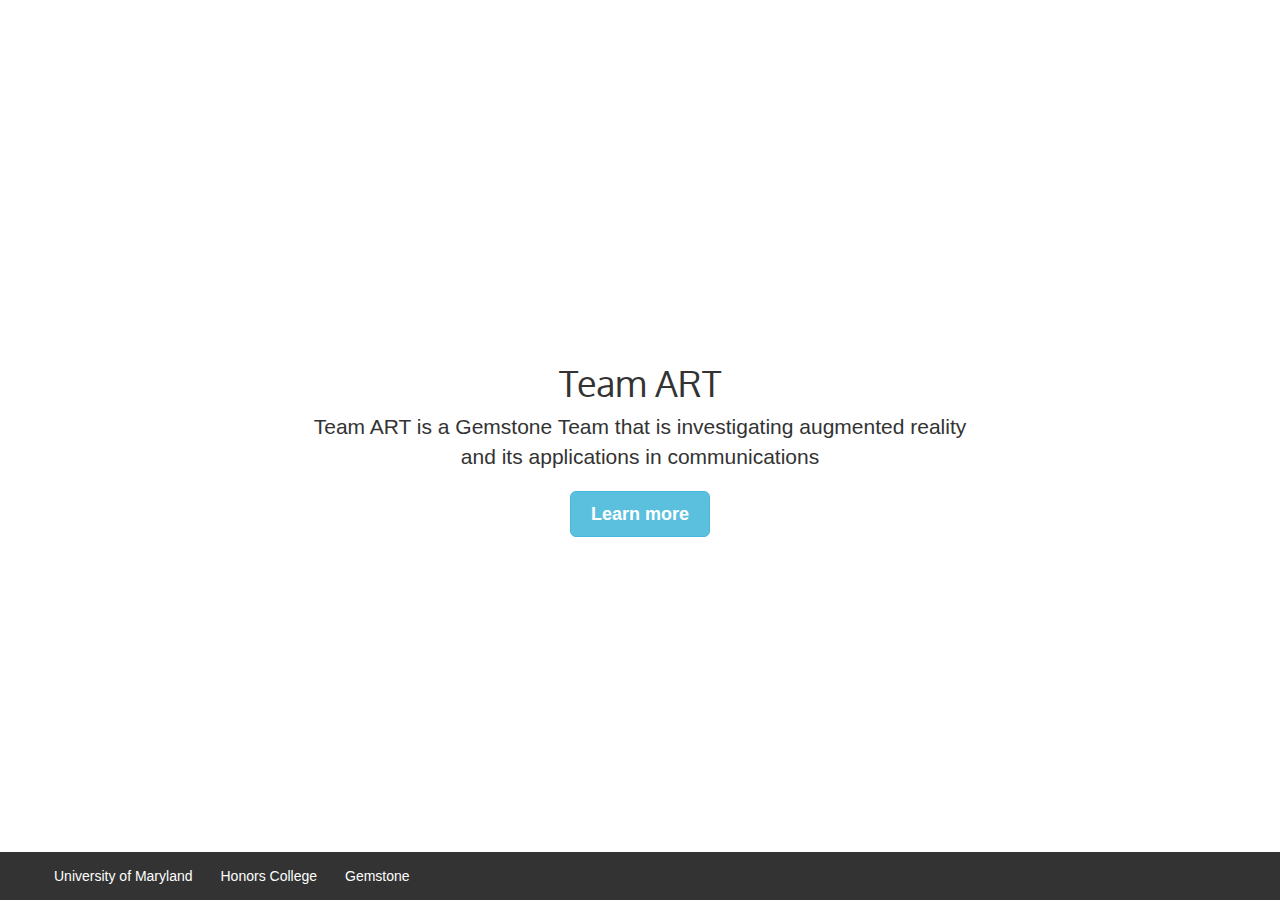
<file: index.html>
<!DOCTYPE html>

<html lang = en-US>
<head>
<meta charset="utf-8">
   <!-- this links to the css im using -->
<link rel="stylesheet" type="text/css" href="homepage.css">

<!-- should make this mobile compatible courtesy of boostrap -->
<meta name="viewport" content="width=device-width, initial-scale=1">

<link rel="stylesheet" href="https://maxcdn.bootstrapcdn.com/bootstrap/3.3.7/css/bootstrap.min.css" integrity="sha384-BVYiiSIFeK1dGmJRAkycuHAHRg32OmUcww7on3RYdg4Va+PmSTsz/K68vbdEjh4u" crossorigin="anonymous">
<!-- bootstrap cdn -->
<script src="https://maxcdn.bootstrapcdn.com/bootstrap/3.3.7/js/bootstrap.min.js" integrity="sha384-Tc5IQib027qvyjSMfHjOMaLkfuWVxZxUPnCJA7l2mCWNIpG9mGCD8wGNIcPD7Txa" crossorigin="anonymous"></script>



</head>
<body>

<div class="site-wrapper">
  <div class="site-wrapper-inner">
    <div class="cover-container">
      

      <div class="inner cover">
        <h1 class="cover-heading">Team ART</h1>

        <p class="lead">
			Team ART is a Gemstone Team that is investigating augmented reality and its applications in communications
		</p>

        <p class="lead"><a class="btn btn-lg btn-info" href="ourwork.html">Learn
        more</a></p>
      </div>

      
    </div>
</div>
</div>
<div class="mastfoot">
        <div class="footer">
		<ul>
          <li><a href = "https://www.umd.edu/">University of Maryland</a></li>
          <li><a href = "http://www.honors.umd.edu">Honors College</a></li>
          <li><a href = "http://www.gemstone.umd.edu/">Gemstone</a></li>    
		</ul>
        </div>
      </div>

<!-- <!-- <img class="bg" src ="picture/sample.jpg"  alt=""> --> 

<!-- <div class = "container-fluid"> -->


<!-- <!-- <nav class="navbar"> --> 
    <!-- <!-- <div class = "row" id="navbar-id"> --> 
    <!-- <!-- <ul> --> 
        <!-- <!-- <li><a href="gemswebsite.html">Team ART</a></li> --> 
        <!-- <!-- <li><a href ="theproject.html">Our Project</a></li> --> 
        <!-- <!-- <li><a href="ourwork.html">Our Work</a></li> -->
        <!-- <!-- <li><a href="theteam.html">The Team</a></li> --> 
        <!-- <!-- <li><a href="contactus.html">Contact Us</a></li> --> 
    <!-- <!-- </ul> --> 
    <!-- <!-- </div> --> 
<!-- <!-- </nav> --> 



<!-- <title> -->
	<!-- Team ART -->
<!-- </title> -->


 
<!-- <header> -->
	<!-- <div class="col -9" -->
    <!-- <div  class = "header-1"> -->
        <!-- Team ART -->
    <!-- </div> -->
<!-- </header> -->

<!-- <body> -->
    <!-- <div class="content"> -->
        <!-- <p> -->
			<!-- This is the page for team ART, the GEMSTONE team set to finish in 2020 focusing on Augmented reality and voice procressing -->
		<!-- </p>   -->
		
		<!-- </div> -->
<!-- </body> -->


<!-- <footer> -->
    <!-- <div class="footer"> -->
        <!-- <ul> -->
        
            <!-- <li><a href = "https://www.umd.edu/">University of Maryland</a></li> -->
            <!-- <li><a href = "http://www.gemstone.umd.edu/">Gemstone</a></li> -->
        <!-- </ul> -->
    <!-- </div> -->
<!-- </footer> -->

<!-- </div> -->

</body>

</html>
</file>
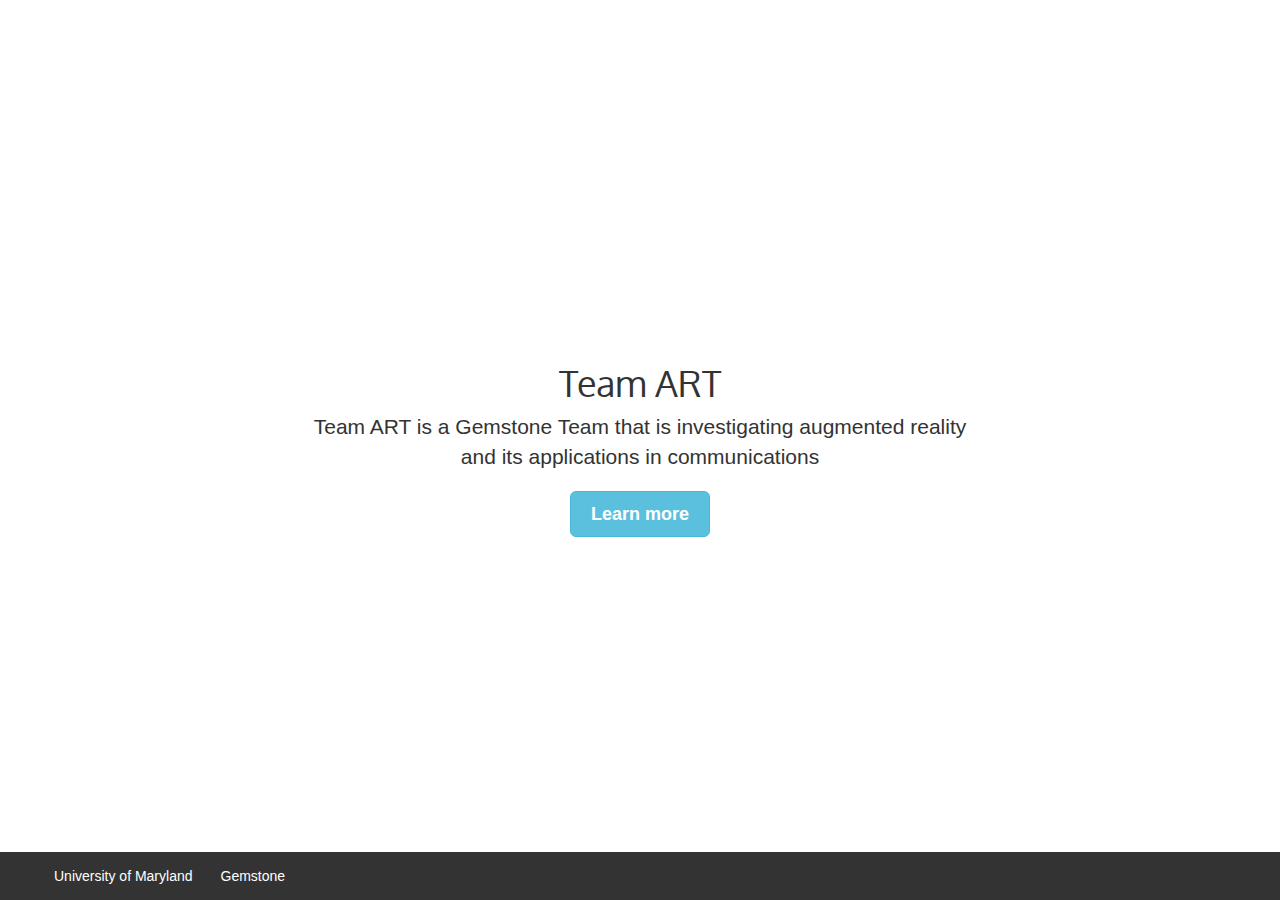
<file: gemswebsite.html>
<!DOCTYPE html>

<html lang = en-US>
<head>
<meta charset="utf-8">
   <!-- this links to the css im using -->
<link rel="stylesheet" type="text/css" href="homepage.css">

<!-- should make this mobile compatible courtesy of boostrap -->
<meta name="viewport" content="width=device-width, initial-scale=1">

<link rel="stylesheet" href="https://maxcdn.bootstrapcdn.com/bootstrap/3.3.7/css/bootstrap.min.css" integrity="sha384-BVYiiSIFeK1dGmJRAkycuHAHRg32OmUcww7on3RYdg4Va+PmSTsz/K68vbdEjh4u" crossorigin="anonymous">
<!-- bootstrap cdn -->
<script src="https://maxcdn.bootstrapcdn.com/bootstrap/3.3.7/js/bootstrap.min.js" integrity="sha384-Tc5IQib027qvyjSMfHjOMaLkfuWVxZxUPnCJA7l2mCWNIpG9mGCD8wGNIcPD7Txa" crossorigin="anonymous"></script>



</head>
<body>

<div class="site-wrapper">
  <div class="site-wrapper-inner">
    <div class="cover-container">
      

      <div class="inner cover">
        <h1 class="cover-heading">Team ART</h1>

        <p class="lead">
			Team ART is a Gemstone Team that is investigating augmented reality and its applications in communications
		</p>

        <p class="lead"><a class="btn btn-lg btn-info" href="ourwork.html">Learn
        more</a></p>
      </div>

      
    </div>
</div>
</div>
<div class="mastfoot">
        <div class="footer">
		<ul>
          <li><a href = "https://www.umd.edu/">University of Maryland</a></li>
          <li><a href = "http://www.gemstone.umd.edu/">Gemstone</a></li>    
		</ul>
        </div>
      </div>

<!-- <!-- <img class="bg" src ="picture/sample.jpg"  alt=""> --> 

<!-- <div class = "container-fluid"> -->


<!-- <!-- <nav class="navbar"> --> 
    <!-- <!-- <div class = "row" id="navbar-id"> --> 
    <!-- <!-- <ul> --> 
        <!-- <!-- <li><a href="gemswebsite.html">Team ART</a></li> --> 
        <!-- <!-- <li><a href ="theproject.html">Our Project</a></li> --> 
        <!-- <!-- <li><a href="ourwork.html">Our Work</a></li> -->
        <!-- <!-- <li><a href="theteam.html">The Team</a></li> --> 
        <!-- <!-- <li><a href="contactus.html">Contact Us</a></li> --> 
    <!-- <!-- </ul> --> 
    <!-- <!-- </div> --> 
<!-- <!-- </nav> --> 



<!-- <title> -->
	<!-- Team ART -->
<!-- </title> -->


 
<!-- <header> -->
	<!-- <div class="col -9" -->
    <!-- <div  class = "header-1"> -->
        <!-- Team ART -->
    <!-- </div> -->
<!-- </header> -->

<!-- <body> -->
    <!-- <div class="content"> -->
        <!-- <p> -->
			<!-- This is the page for team ART, the GEMSTONE team set to finish in 2020 focusing on Augmented reality and voice procressing -->
		<!-- </p>   -->
		
		<!-- </div> -->
<!-- </body> -->


<!-- <footer> -->
    <!-- <div class="footer"> -->
        <!-- <ul> -->
        
            <!-- <li><a href = "https://www.umd.edu/">University of Maryland</a></li> -->
            <!-- <li><a href = "http://www.gemstone.umd.edu/">Gemstone</a></li> -->
        <!-- </ul> -->
    <!-- </div> -->
<!-- </footer> -->

<!-- </div> -->

</body>

</html>
</file>
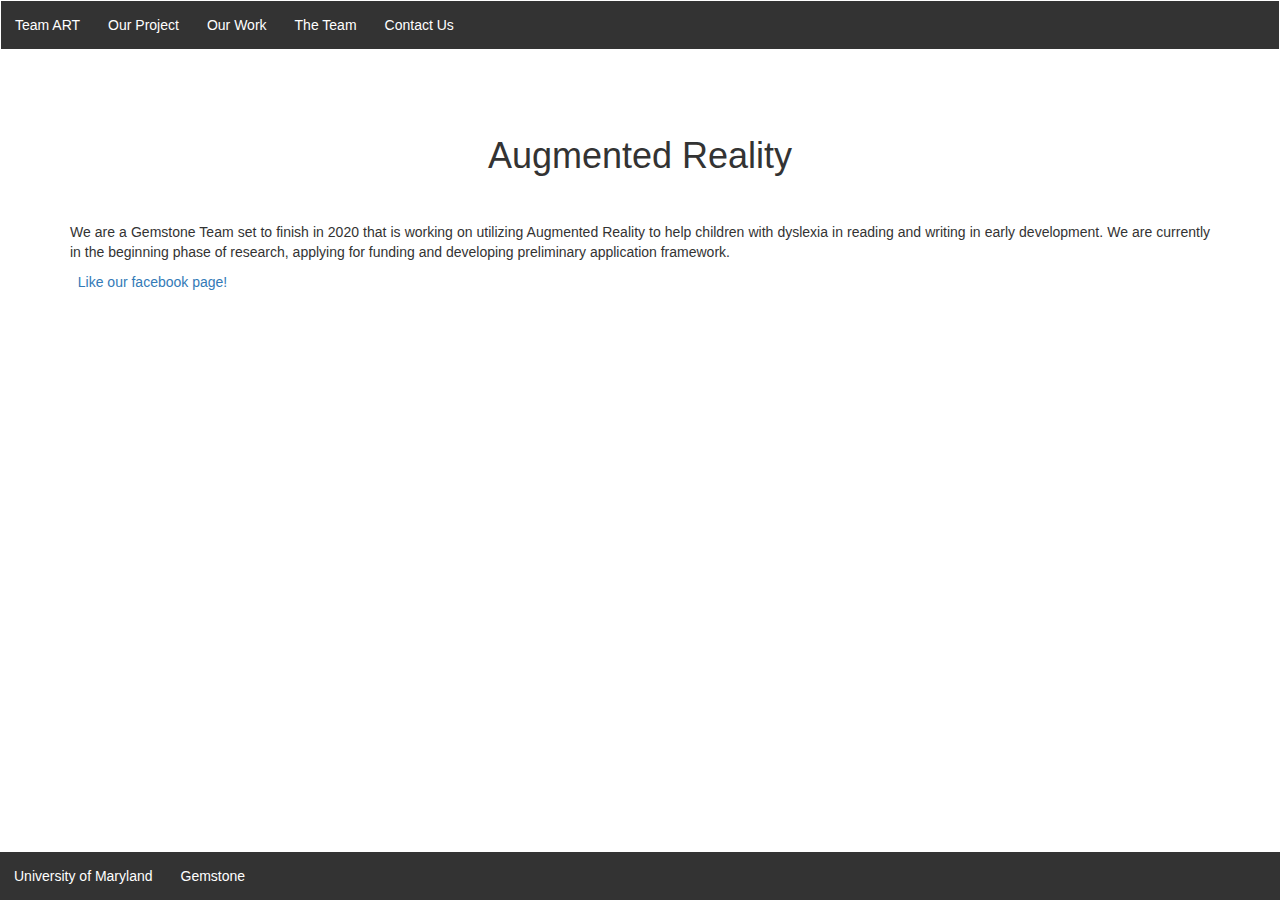
<file: theproject.html>
<!DOCTYPE html>

<html lang = en-US>
<head>
<meta charset="utf-8">
    
<!-- this links to the css im using -->
<link rel="stylesheet" type="text/css" href="stylesheet.css">

<!-- should make this mobile compatible courtesy of boostrap -->
<meta name="viewport" content="width=device-width, initial-scale=1">

<!-- bootstrap cdn -->
<link rel="stylesheet" href="https://maxcdn.bootstrapcdn.com/bootstrap/3.3.7/css/bootstrap.min.css" integrity="sha384-BVYiiSIFeK1dGmJRAkycuHAHRg32OmUcww7on3RYdg4Va+PmSTsz/K68vbdEjh4u" crossorigin="anonymous">
<script src="https://maxcdn.bootstrapcdn.com/bootstrap/3.3.7/js/bootstrap.min.js" integrity="sha384-Tc5IQib027qvyjSMfHjOMaLkfuWVxZxUPnCJA7l2mCWNIpG9mGCD8wGNIcPD7Txa" crossorigin="anonymous"></script>

</head>
<body>



<nav class="navbar">
    <div class = "navbar-div" id="navbar-id">
    <ul>
        <li><a href="gemswebsite.html">Team ART</a></li>
        <li><a href ="theproject.html">Our Project</a></li>
        <li><a href="ourwork.html">Our Work</a></li>
        <li><a href="theteam.html">The Team</a></li>
        <li><a href="contactus.html">Contact Us</a></li>
        </ul>
    </div>
</nav>

<title>Our Project</title>
<div class="container">
<h1>Augmented Reality</h1>

<p>
	We are a Gemstone Team set to finish in 2020 that is working on utilizing Augmented Reality to help children with dyslexia in reading and writing in early development. We are currently in the beginning phase of research, applying for funding and developing preliminary application framework.
</p>
<p>
    &nbsp;
    <a href="https://www.facebook.com/UMDGemstoneTeamART/">Like our facebook page!</a>
</p>

<footer>
    <div class="footer">
    <ul>
        
        <li><a href = "https://www.umd.edu/">University of Maryland</a></li>
        <li><a href = "http://www.gemstone.umd.edu/">Gemstone</a></li>
    </ul>   
    </div>
</footer>
</div>
</body>
</html>
</file>
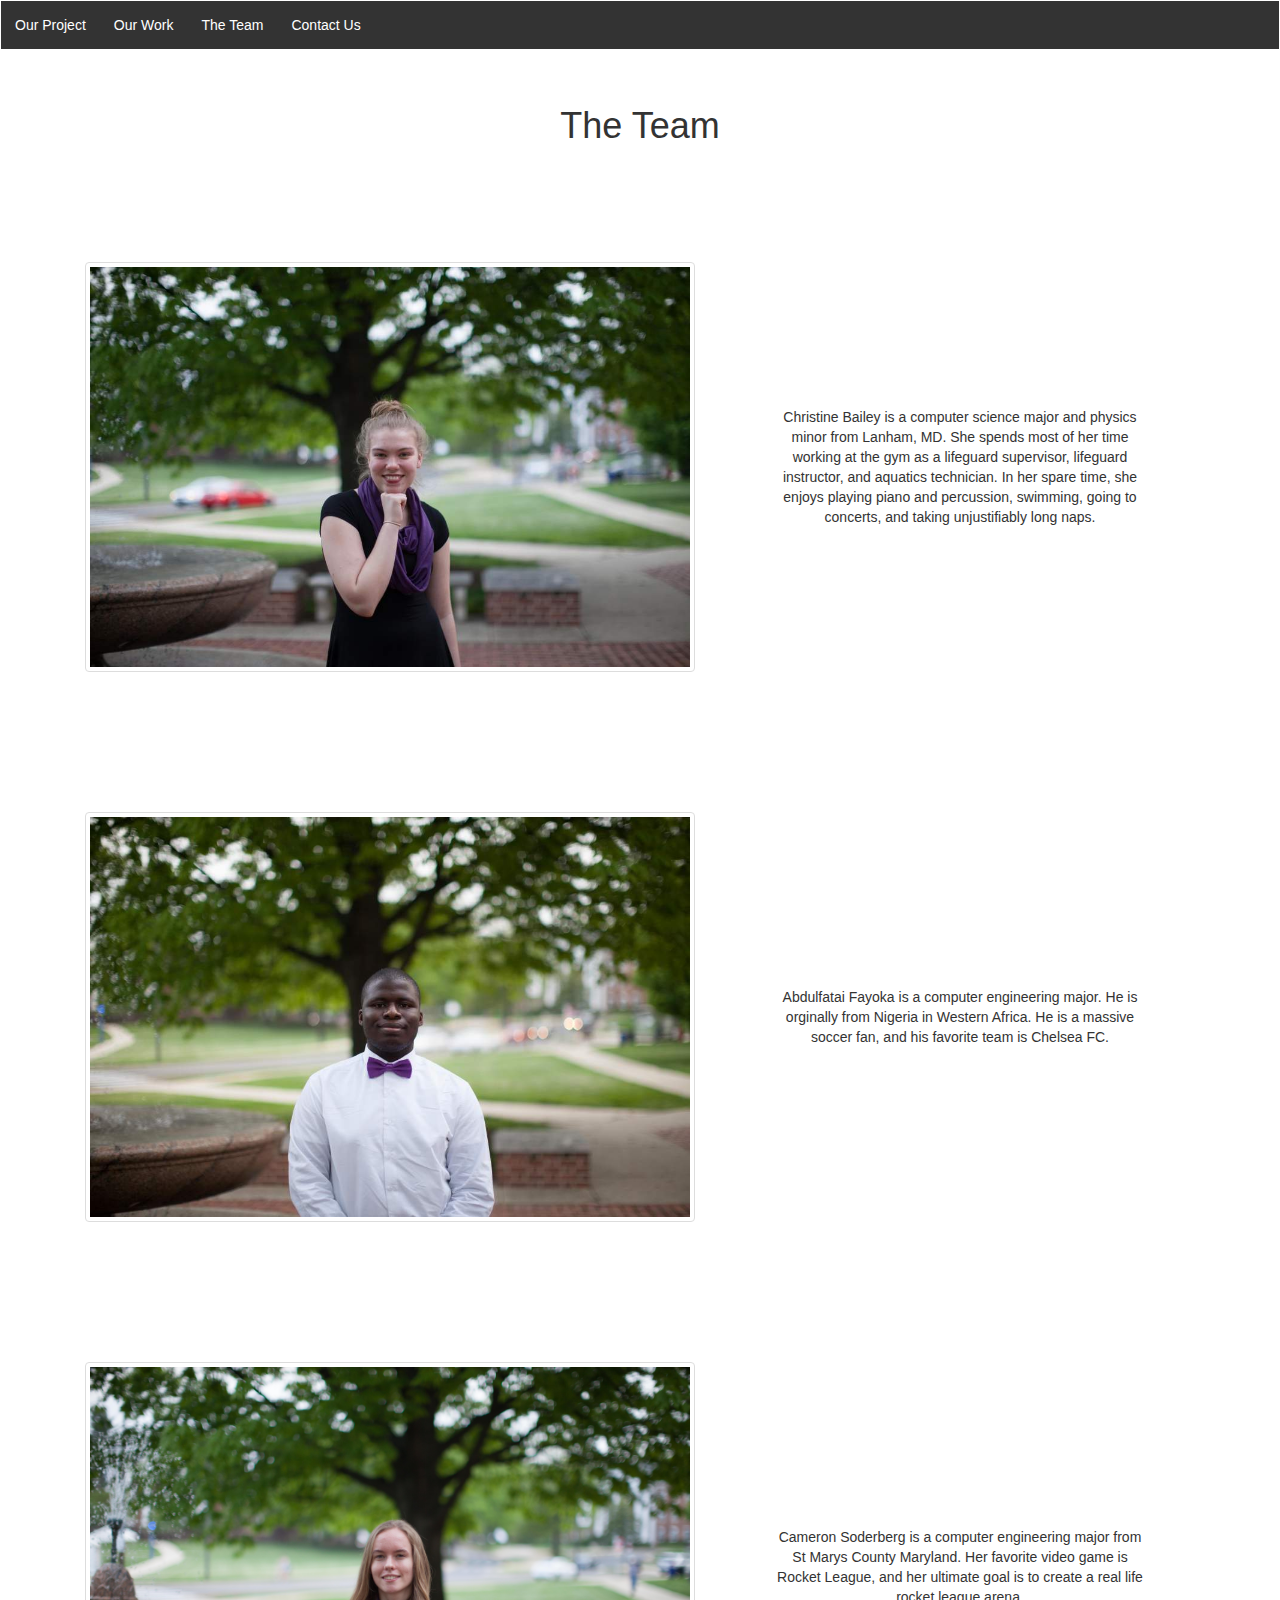
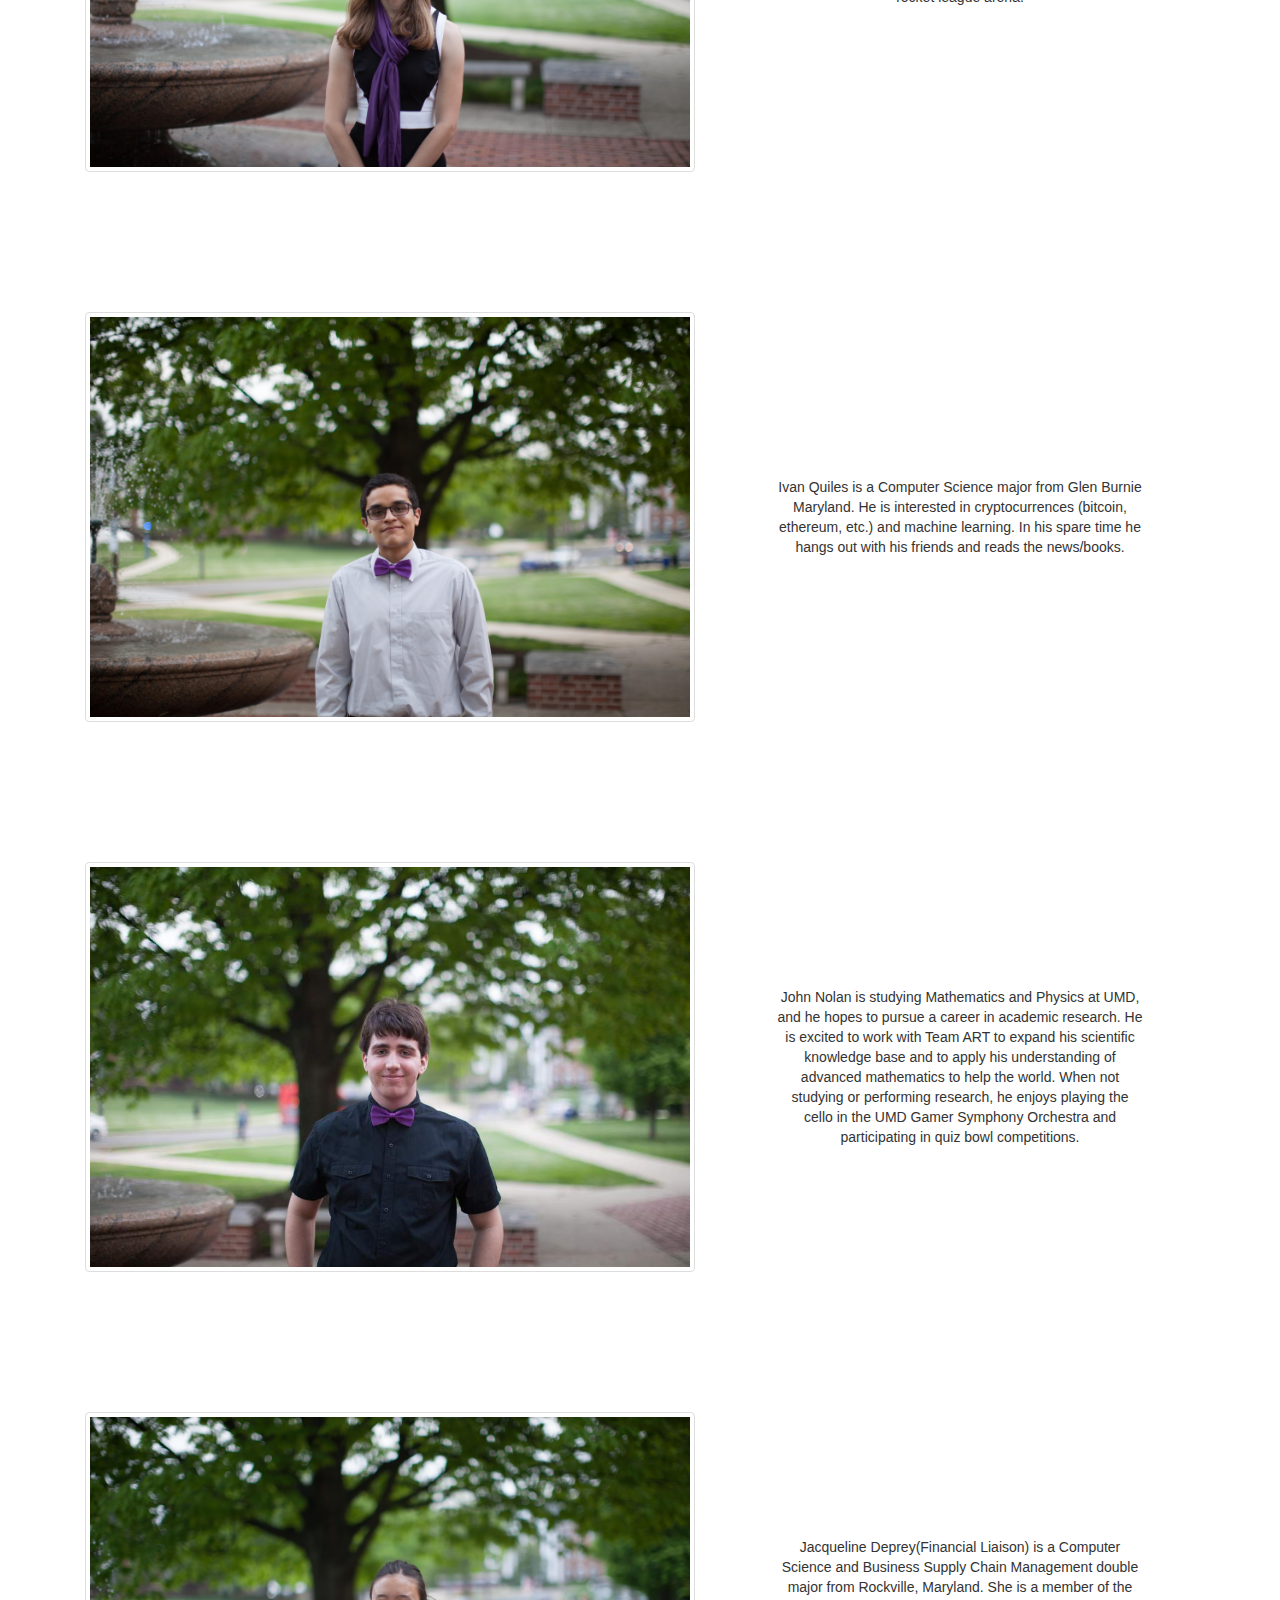
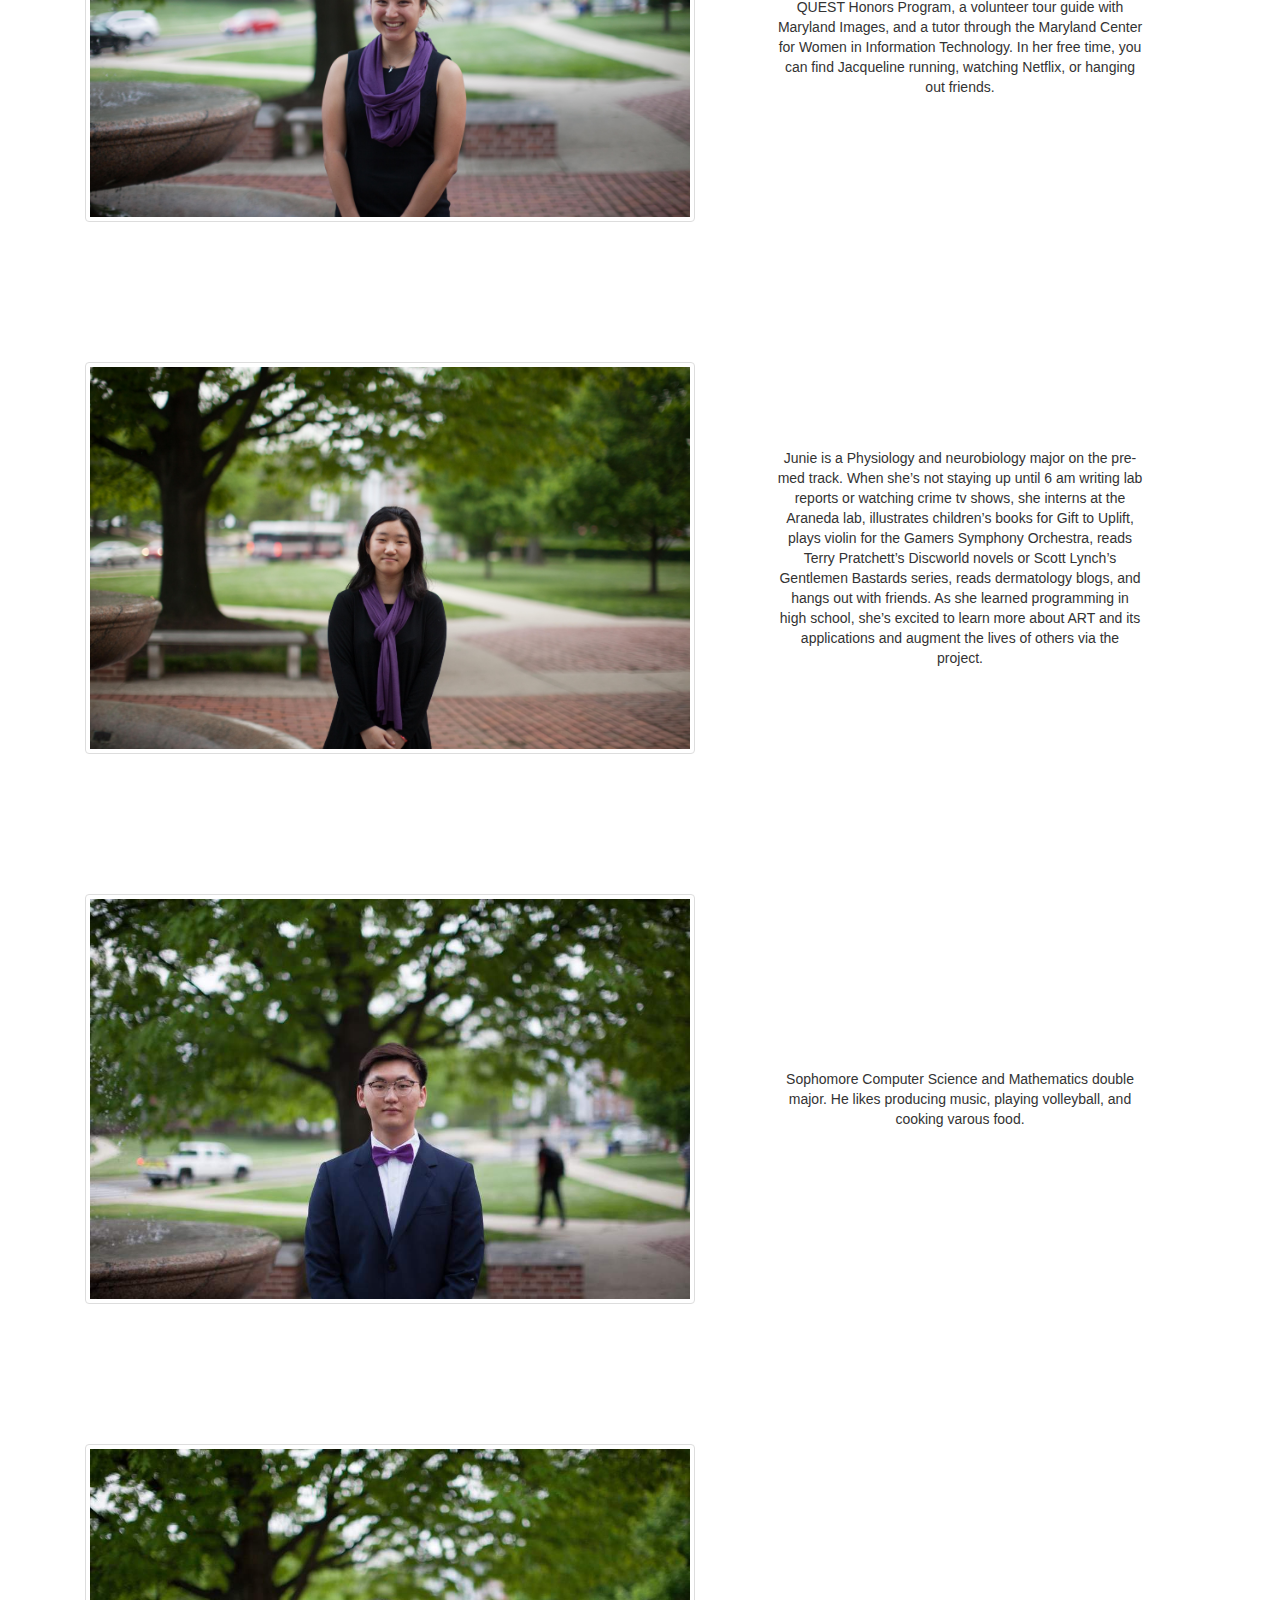
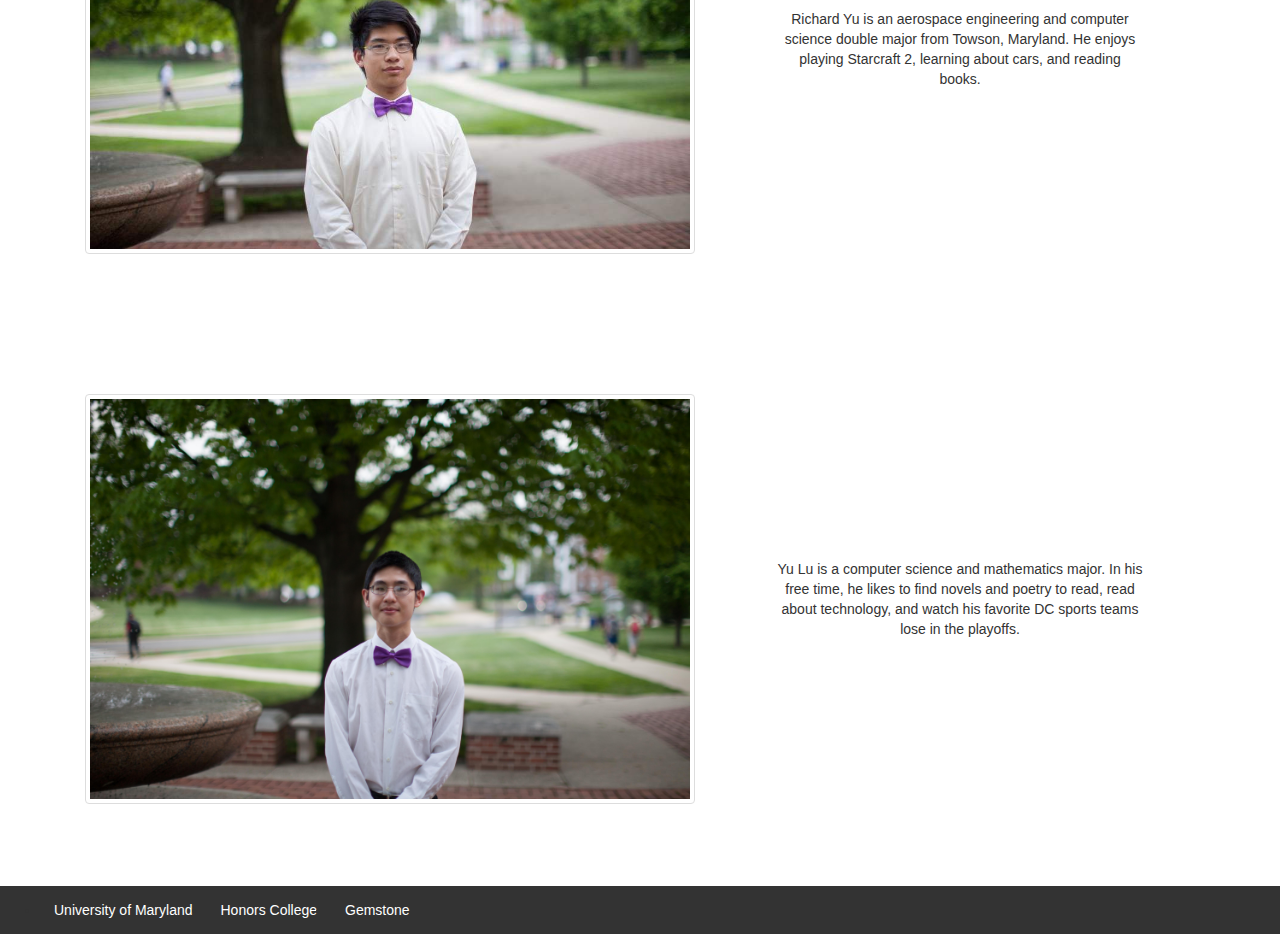
<file: theteam.html>
<!DOCTYPE html>

<html lang = en-US>
<head>
<meta charset="utf-8">

   <!-- this links to the css im using -->
<link rel="stylesheet" type="text/css" href="teamStylesheet.css">

<!-- should make this mobile compatible courtesy of boostrap -->
<meta name="viewport" content="width=device-width, initial-scale=1">

<!-- bootstrap cdn -->
<link rel="stylesheet" href="https://maxcdn.bootstrapcdn.com/bootstrap/3.3.7/css/bootstrap.min.css" integrity="sha384-BVYiiSIFeK1dGmJRAkycuHAHRg32OmUcww7on3RYdg4Va+PmSTsz/K68vbdEjh4u" crossorigin="anonymous">
<script src="https://maxcdn.bootstrapcdn.com/bootstrap/3.3.7/js/bootstrap.min.js" integrity="sha384-Tc5IQib027qvyjSMfHjOMaLkfuWVxZxUPnCJA7l2mCWNIpG9mGCD8wGNIcPD7Txa" crossorigin="anonymous"></script>

</head>
<body>
<div class="container-fluid">

<nav class="navbar">
    <div class = "row" id="navbar-id" >
    <ul>
        <!-- <li><a href="index.html">Team ART</a></li> -->
        <li><a href ="theproject.html">Our Project</a></li>
        <li><a href="ourwork.html">Our Work</a></li>
        <li><a href="theteam.html">The Team</a></li>
        <li><a href="contactus.html">Contact Us</a></li>
        </ul>
    </div>
</nav>

    <title>The Team</title>


<div class="content">
    <h1>The Team</h1>
    <!-- consider making the description a nested row inside a 6 size col so it stacks -->

	<div class="row vertical-align">
		<div class="col-md-6">
			<img src="picture/christine.jpg" class="img-responsive img-thumbnail" alt="Christine Bailey"  >
		</div>
		<!-- This is one hell of a hack solution -->

		<div class="col-md-6 ">
			<div class="center-teamtext">
				Christine Bailey is a computer science major and physics minor from Lanham, MD. She spends most of her time working at the gym as a lifeguard supervisor, lifeguard instructor, and aquatics technician. In her spare time, she enjoys playing piano and percussion, swimming, going to concerts, and taking unjustifiably long naps.
			</div>
		</div>

	</div>

	<div class="row vertical-align">
		<div class="col-md-6">
			<img src="picture/abdul.jpg" class="img-responsive img-thumbnail" alt="Abdulfatai Fayoka"  >
		</div>

		<div class="col-md-6">
			<div class="center-teamtext">
				Abdulfatai Fayoka is a computer engineering major. He is orginally from Nigeria in Western Africa. He is a massive soccer fan, and his favorite team is Chelsea FC.
			</div>
		</div>
	</div>


	<div class="row vertical-align">
		<div class="col-md-6">
			<img src="picture/cameron.jpg" class="img-responsive img-thumbnail" alt="Cameron Soderberg"  >
		</div>
		<!-- This is one hell of a hack solution -->

		<div class="col-md-6 ">
			<div class="center-teamtext">
				Cameron Soderberg is a computer engineering major from St Marys County Maryland. Her favorite video game is Rocket League, and her ultimate goal is to create a real life rocket league arena.
			</div>
		</div>

	</div>

	<div class="row vertical-align">
		<div class="col-md-6">
			<img src="picture/Ivan.jpg" class="img-responsive img-thumbnail" alt="Ivan Quiles"  >
		</div>
		<!-- This is one hell of a hack solution -->

		<div class="col-md-6 ">
			<div class="center-teamtext">
				Ivan Quiles is a Computer Science major from Glen Burnie Maryland. He is interested in cryptocurrences (bitcoin, ethereum, etc.) and machine learning. In his spare time he hangs out with his friends and reads the news/books.
			</div>
		</div>

	</div>

	<div class="row vertical-align">
		<div class="col-md-6">
			<img src="picture/jack.jpg" class="img-responsive img-thumbnail" alt="Jack Nolan"  >
		</div>
		<!-- This is one hell of a hack solution -->
		<!--  -->
		<div class="col-md-6 "> <div class="center-teamtext">
			John Nolan is studying Mathematics and Physics at UMD, and he hopes to pursue a career in academic research. He is excited to work with Team ART to expand his scientific knowledge base and to apply his understanding of advanced mathematics to help the world. When not studying or performing research, he enjoys playing the cello in the UMD Gamer Symphony Orchestra and participating in quiz bowl competitions.
		</div>
	</div>

	</div>

	<div class="row vertical-align">
		<div class="col-md-6"><img src="picture/jacq.jpg" class="img-responsive img-thumbnail" alt="Jacqeline Deprey"  ></div>
		<!-- This is one hell of a hack solution -->

		<div class="col-md-6 ">
			<!-- <div class="teamtext-parent"> -->
				<div class="center-teamtext">
					Jacqueline Deprey(Financial Liaison) is a Computer Science and Business Supply Chain Management double major from Rockville, Maryland. She is a member of the QUEST Honors Program, a volunteer tour guide with Maryland Images, and a tutor  through the Maryland Center for Women in Information Technology. In her free time, you can find Jacqueline running, watching Netflix, or hanging out friends.
				</div>
			<!-- </div>	 -->
		</div>
	</div>

	<div class="row vertical-align">
		<div class="col-md-6">
			<img src="picture/junie.jpg" class="img-responsive img-thumbnail" alt="Junie Wu"  >
		</div>
		<!-- This is one hell of a hack solution -->
		<div class="col-md-6 ">
			<div class="center-teamtext">
				Junie is a Physiology and neurobiology major on the pre-med track. When she’s not staying up until 6 am writing lab reports or watching crime tv shows, she interns at the Araneda lab, illustrates children’s books for Gift to Uplift, plays violin for the Gamers Symphony Orchestra, reads Terry Pratchett’s Discworld novels or Scott Lynch’s Gentlemen Bastards series, reads dermatology blogs, and hangs out with friends. As she learned programming in high school, she’s excited to learn more about ART and its applications and augment the lives of others via the project.
			</div>
		</div>
	</div>

	<div class="row vertical-align">
		<div class="col-md-6">
			<img src="picture/matthew.jpg" class="img-responsive img-thumbnail" alt="Matthew Chung"  >
		</div>
		<div class="col-md-6 ">
			<div class="center-teamtext">
				Sophomore Computer Science and Mathematics double major. He likes producing music, playing volleyball, and cooking varous food.
			</div>
		</div>
	</div>

	<div class="row vertical-align">
		<div class="col-md-6"><img src="picture/richard.jpg" class="img-responsive img-thumbnail" alt="Richard Yu"  ></div>
		<!-- This is one hell of a hack solution -->


			<div class="col-md-6 ">
				<div class="center-teamtext">
					Richard Yu is an aerospace engineering and computer science double major from Towson, Maryland. He enjoys playing Starcraft 2, learning about cars, and reading books.
				</div>
			</div>
	</div>

	<div class="row vertical-align">
		<div class="col-md-6">
			<img src="picture/Yu.jpg" class="img-responsive img-thumbnail" alt="Yu Lu"  >
		</div>
		<!-- This is one hell of a hack solution -->

		<div class="col-md-6">
			<div class="center-teamtext">
				Yu Lu is a computer science and mathematics major. In his free time, he likes to find novels and poetry to read, read about technology, and watch his favorite DC sports teams lose in the playoffs.
			</div>
		</div>

	</div>
<!-- </div> -->
<footer>
    <div class="footer">
    <ul>

        <li><a href = "https://www.umd.edu/">University of Maryland</a></li>
        <li><a href = "http://www.honors.umd.edu">Honors College</a></li>
        <li><a href = "http://www.gemstone.umd.edu/">Gemstone</a></li>
    </ul>
    </div>
</footer>

</div>
</body>
</html>
</file>
<file: homepage.css>
/*

* Based on Cover by https://twitter.com/mdo"  @mdo
*
* Globals

*/
@import url('https://fonts.googleapis.com/css?family=Oxygen');



/* Custom default button */
.btn-default,
.btn-default:hover,
.btn-default:focus {
  color: #333;
  text-shadow: none; /* Prevent inheritence from `body` */
  background-color: #fff;
  border: 1px solid #fff;
}


/*
 * Base structure
 */

html,
body {
/*css for full size background image*/
  background: url() no-repeat center center fixed; 
  -webkit-background-size: cover;
  -moz-background-size: cover;
  -o-background-size: cover;
  background-size: cover;
  
  height: 100%;
  background-color: #060;
  color: #FFFFFF;
  text-align: center;
  /* text-shadow: 0 1px 3px rgba(0,0,0,.5); */
 
}

.cover-heading{
	font-family: Oxygen;
}

/* Extra markup and styles for table-esque vertical and horizontal centering */
.site-wrapper {
  display: table;
  width: 100%;
  height: 100%; /* For at least Firefox */
  min-height: 100%;
  /* -webkit-box-shadow: inset 0 0 100px rgba(0,0,0,.5); */
          /* box-shadow: inset 0 0 100px rgba(0,0,0,.5); */
}
.site-wrapper-inner {
  display: table-cell;
  vertical-align: middle; 
}
.cover-container {
  margin-right: auto;
  margin-left: auto;
}

/* Padding for spacing */
.inner {
  padding: 30px;
}



/*
 * Cover
 */

.cover {
  padding: 0 20px;
}
.cover .btn-lg {
  padding: 10px 20px;
  font-weight: bold;
}


/*
 * Footer
 */

/*
 * Affix and center
 */


.footer ul{
    position: absolute;
    right: 0;
    bottom: 0;
    left: 0;
	padding-bottom: 0; 
	margin-bottom: 0;
    background-color: #333;
	overflow: auto;
}

li{
    float:left;
    padding: 0;
	margin:0;
	overflow: auto;
}



li a {
    display: block;
    color: white;
    text-align: center;
    padding: 1em;
    text-decoration: none;
	margin:0;
}

li a:hover{
    background-color: #111;
}

@media (min-width: 992px) {
  .masthead,
  .mastfoot,
  .cover-container {
    width: 700px;
  }
}
</file>
<file: stylesheet.css>
html {
    /*this is the box size fix, so that the height/width is ok*/
    box-sizing: border-box;
    
    /*some fuckery here to make the footer behave correctly depending on the amount of stuff on the page.*/
    min-height:100%;
    position:relative;
    
    /*background-color:#665F5C;*/
}
 html body{
     /*this is just getting rid of the white border on pages*/
    margin: 0;
    padding: 0;
	
    /*i think this makes room for the footer bar - gives nice spacing*/
    padding-bottom: 6rem;
}



/*
*body formatting and shit
*/
h1{
    /*serif font for titles*/
    font-family:Georgia, "Times new Roman", Serif;
    
    /*this is so that it is near the top*/
    margin-top:0;
    padding:1em;
    text-align:center;
    
}


p{
    font-family: Helvetica, Arial, sans-serif;
    font-size: 1em;
    text-align: justify;
    margin: 0 auto;
    
}

.content{
    padding-left:15%;
    padding-right:15%;
    width:70%;
}


td{
    border: 1px solid black;
}
tr{
	width: 70%;
}


.intro-pic{
	max-width:100%;
	height:auto;
}

/*image code and such*/
#team-pic{
    max-width:100%;
    height: auto;
    
}


.container-fluid{
	padding-left: 0;
	padding-right: 0;
}


/*This is the Navbar code*/
ul{
    list-style-type: none;
    margin: 0;
	margin-left: 0;
	padding-left: 0;
    padding: 0;
    background-color: #333;
    overflow:hidden;
}

li{
    float:left;
    
}


li a {
    display: block;
    color: white;
    text-align: center;
    padding: 1em;
    text-decoration: none;
}

li a:hover{
    background-color: #111;
}




/*footer code*/

.footer ul{
    position: absolute;
    right: 0;
    bottom: 0;
    left: 0;
	/* padding-bottom: 0; */
	margin-bottom: 0;
    background-color: #333;
}
</file>
<file: teamStylesheet.css>
@import url('https://fonts.googleapis.com/css?family=Oxygen');

html {
    /*this is the box size fix, so that the height/width is ok*/
    box-sizing: border-box;
    
    /*some fuckery here to make the footer behave correctly depending on the amount of stuff on the page.*/
    min-height:100%;
    position:relative;
    
}




 html body{
     /*this is just getting rid of the white border on pages*/
    margin: 0;
    padding: 0;
	
    /*i think this makes room for the footer bar - gives nice spacing*/
    padding-bottom: 6rem;
}

.header-1{
	
	/*serif font for titles*/
    font-family:Oxygen ;
    
	font-size:5em;
    /*this is so that it is near the top*/
    margin-top:0;
    padding:1em;
    text-align:center;
}

/*
*body formatting and shit
*/
h1{
    /*serif font for titles*/
    font: Georgia ;
    
    /*this is so that it is near the top*/
    margin-top:0;
    padding:1em;
    text-align:center;
    
}



p{
    font-family: Helvetica, Arial, sans-serif;
    font-size: 1em;
    text-align: center;
    margin: 0 auto;
    
}



.vertical-align{
	display: flex;
	align-items: center;
}



.centering{
	text-align:center;
}


.intro-pic{
	max-width:100%;
	height:auto;
}


.vertical-align{
	display: flex;
	align-items: center;
}
.center-teamtext{
	text-align: center;
	margin-left: 20%;
	margin-right: 20%;
	}

.img-thumbnail{
  margin: 5em !important;
}


/*This is the Navbar code*/
.navbar ul{
	position: relative;
    list-style-type: none;
    margin: 0;
	margin-left: 0;
	padding-left: 0;
    padding: 0;
    background-color: #333;
    overflow:hidden;
}

li{
    float:left;
    
}

.nopading {
	padding:0 !important;
}

li a {
    display: block;
    color: white;
    text-align: center;
    padding: 1em;
    text-decoration: none;
}

li a:hover{
    background-color: #111;
}




/*footer code*/

.footer ul{
    position: absolute;
    right: 0;
    bottom: 0;
    left: 0;
	/* padding-bottom: 0; */
	margin-bottom: 0;
    background-color: #333;
}
</file>
